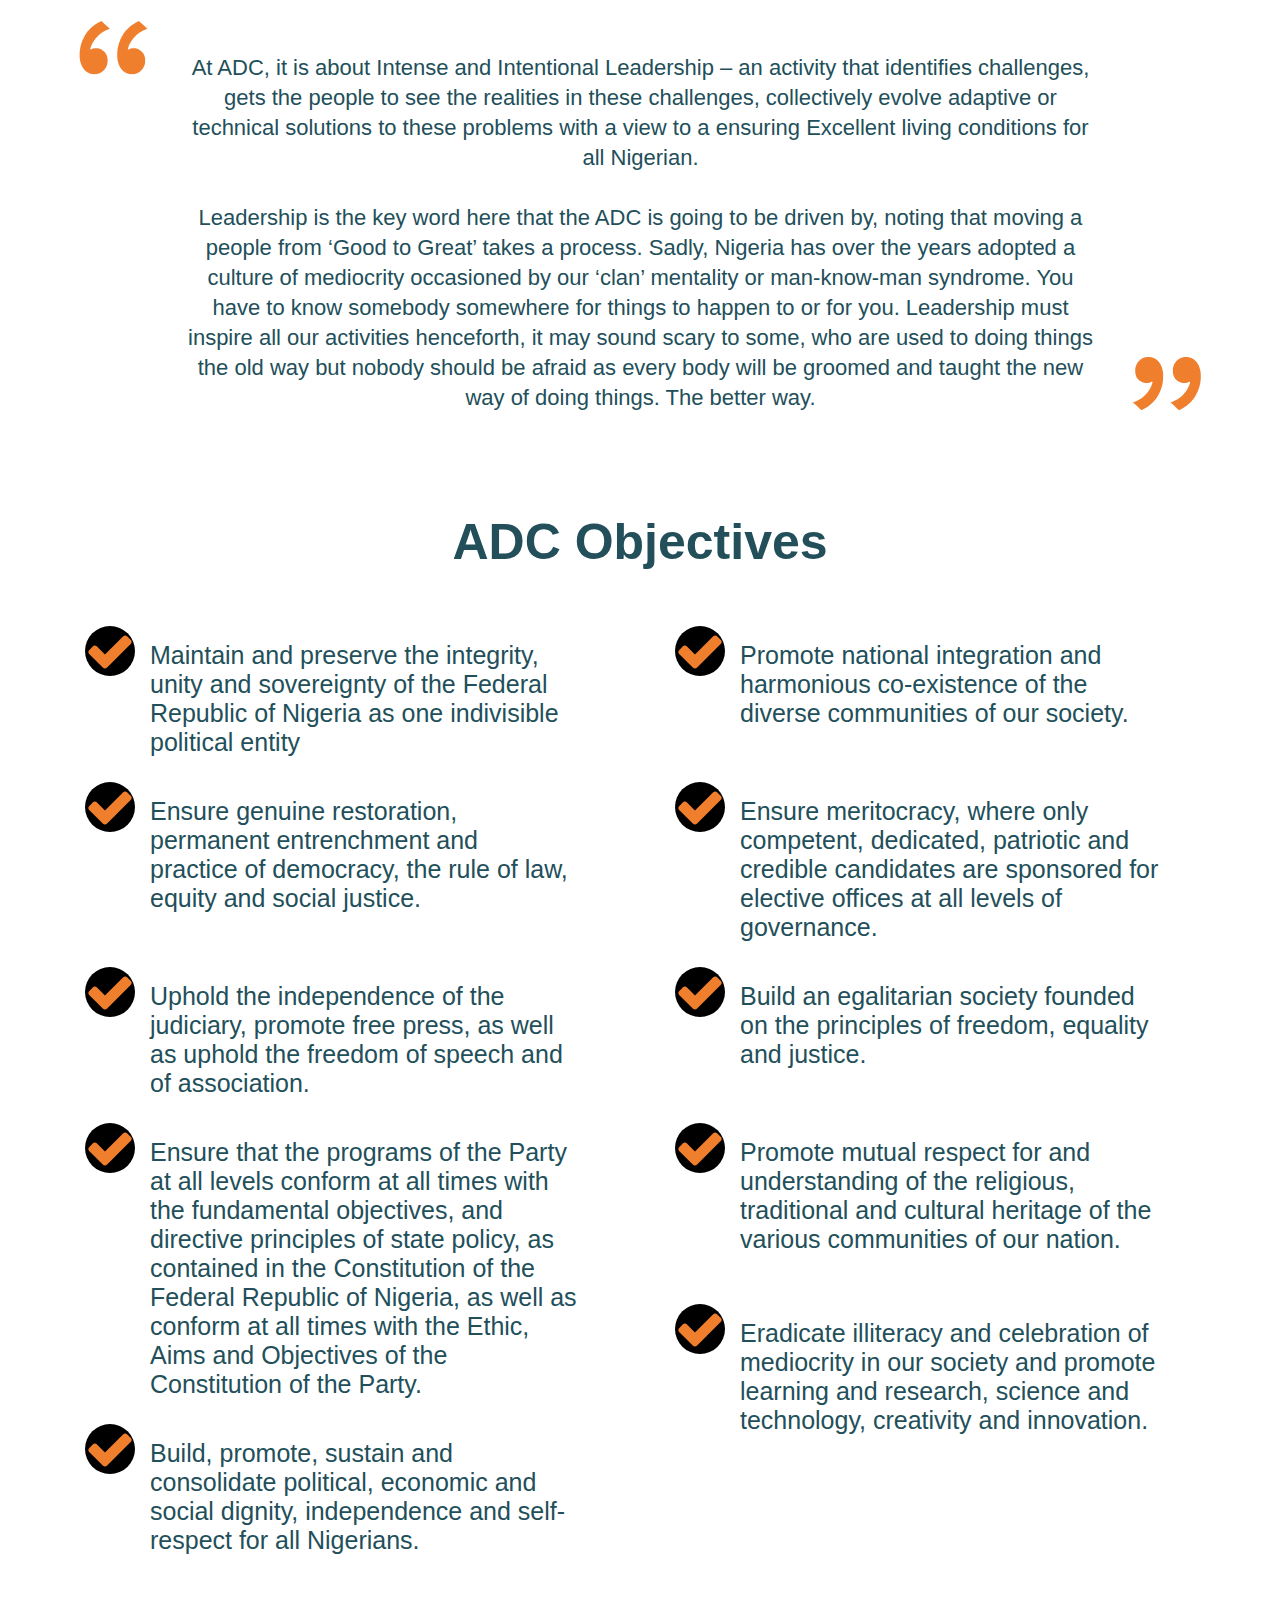
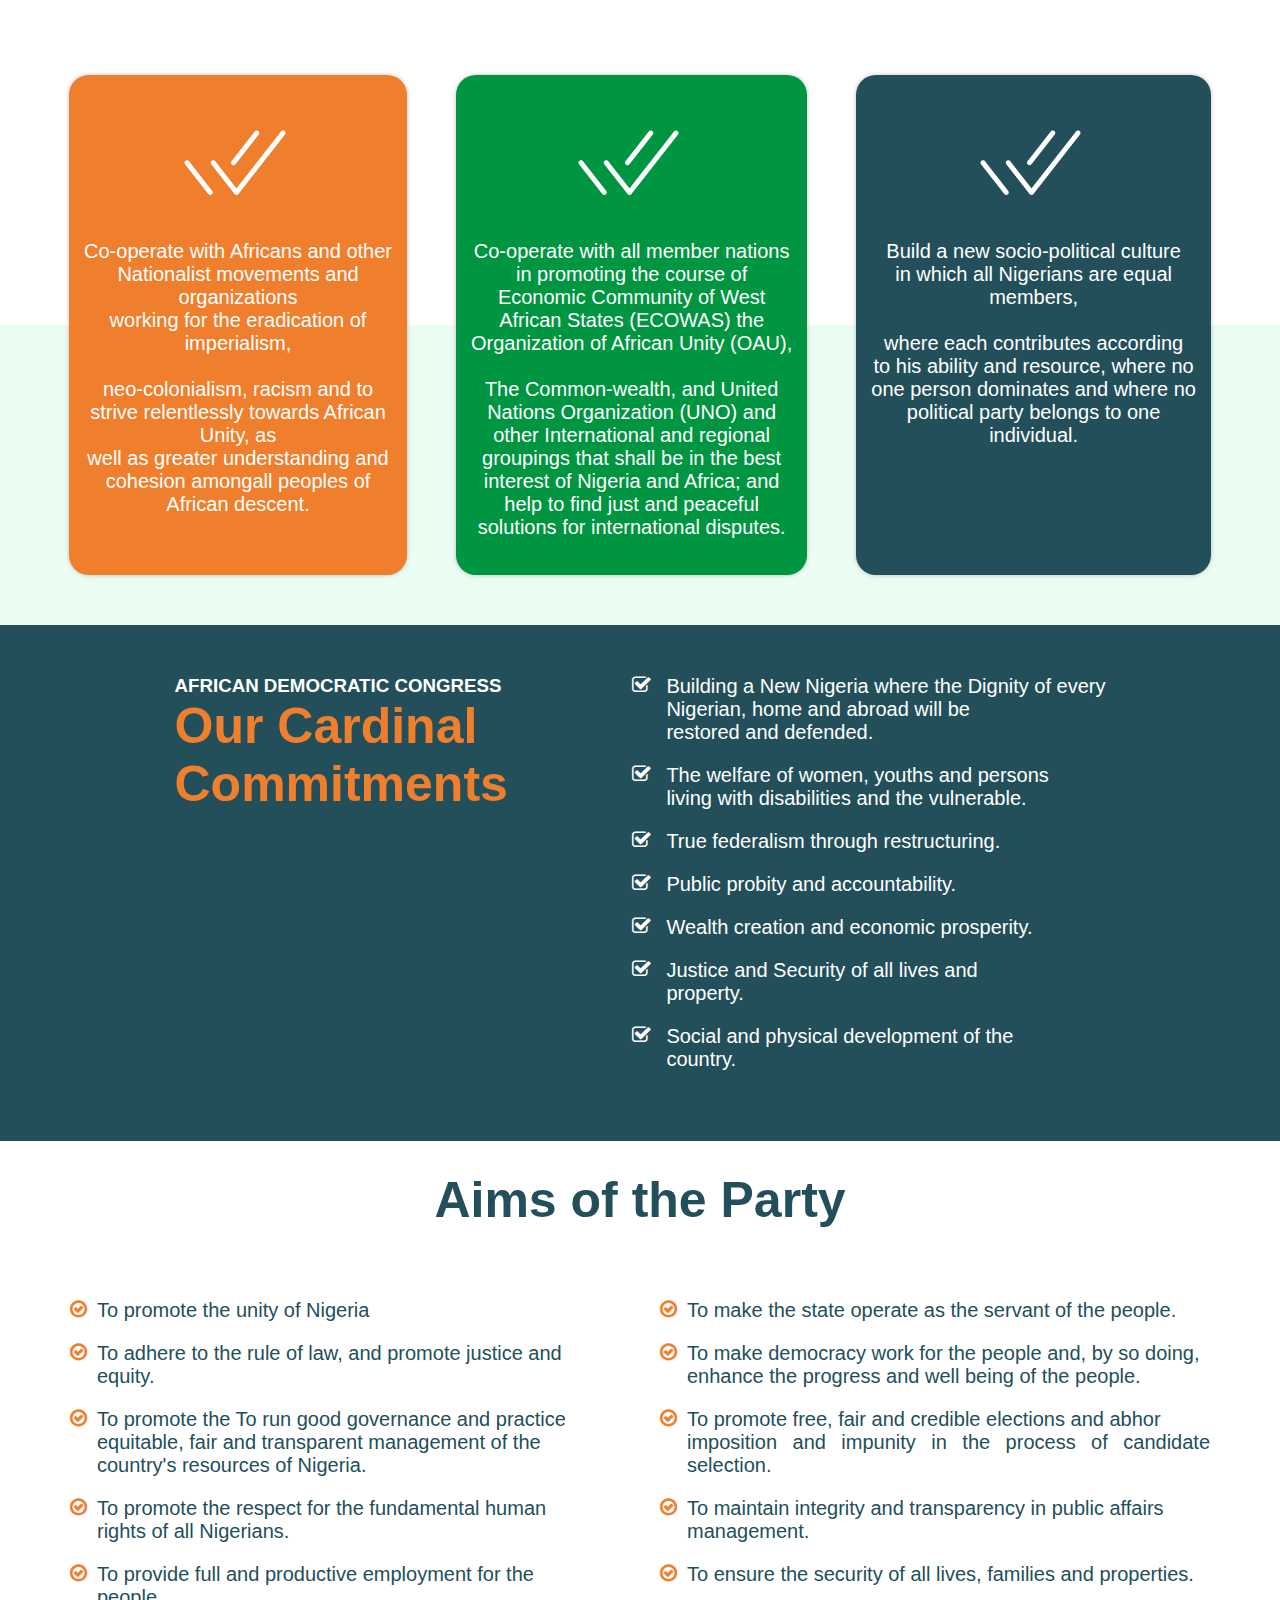
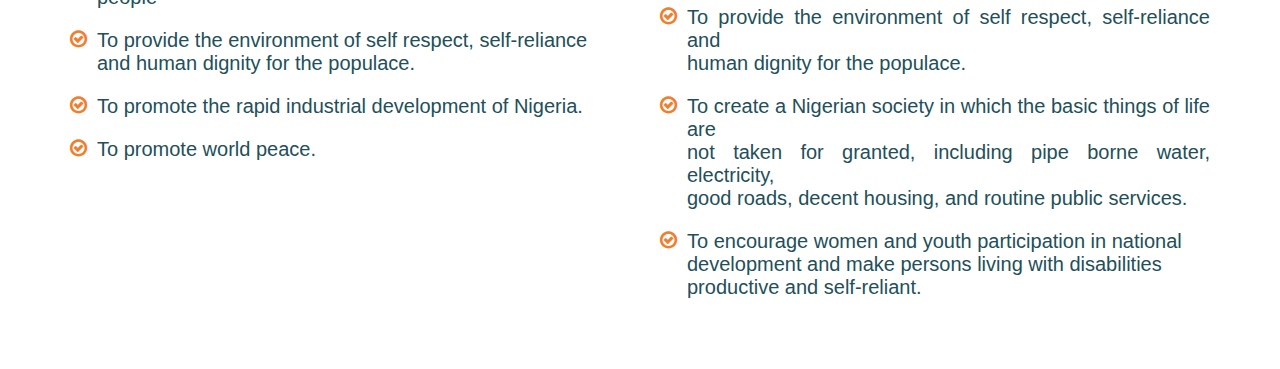
<file: index.html>
<!DOCTYPE html>
<html lang="en">
<head>
    <meta charset="UTF-8">
    <meta http-equiv="X-UA-Compatible" content="IE=edge">
    <meta name="viewport" content="width=device-width, initial-scale=1.0">
    <title>ADC Project</title>
    <link rel="stylesheet" href="css/style.css">
    <link rel="stylesheet" href="https://cdnjs.cloudflare.com/ajax/libs/font-awesome/4.7.0/css/font-awesome.min.css">
</head>
<body>
    <main>
        <!-- our manifesto -->
        <div class="manifesto">
    
            <p>
                <div><img src="/images/“.png" alt="" class="opening_quote"></div>

                At ADC, it is about Intense and Intentional Leadership – an activity that identifies challenges, <br>
                gets the people to see the realities in these challenges, collectively evolve adaptive or <br>
                technical solutions to these problems with a view to a ensuring Excellent living conditions for <br> all Nigerian.
                <br><br>
                Leadership is the key word here that the ADC is going to be driven by, noting that moving a <br> 
                people from ‘Good to Great’ takes a process. Sadly, Nigeria has over the years adopted a <br>
                culture of mediocrity occasioned by our ‘clan’ mentality or man-know-man syndrome. You <br>
                have to know somebody somewhere for things to happen to or for you. Leadership must <br>
                inspire all our activities henceforth, it may sound scary to some, who are used to doing things <br>
                the old way but nobody should be afraid as every body will be groomed and taught the new  <br>
                way of doing things. The better way.
                
                <div><img src="/images/” (1).png" alt="" class="closing_quote"></div>
            </p>
        </div>
                    <!-- ADC Objectives -->
        <div class="Adc_objectives">

            <h1>ADC Objectives</h1>

            <div class="sub_Adc_objectives">
                        <!-- objective one -->
                <div class="objective_one_to_ten">
                    <i class="fa fa-check fa-2x big_circle_tick_Right" aria-hidden="true"></i>
                    <p>
                        Maintain and preserve the integrity, <br> unity and sovereignty of the Federal <br> Republic of Nigeria as one indivisible <br> political entity
                    </p>
                </div>
                        <!-- objective two -->
                <div class="objective_one_to_ten">
                    <i class="fa fa-check fa-2x big_circle_tick_Right" aria-hidden="true"></i>
                    <p>
                        Promote national integration and <br> harmonious co-existence of the <br> diverse communities of our society.
                    </p>
                </div>
                        <!-- objective three -->
                <div class="objective_one_to_ten">
                    <i class="fa fa-check fa-2x big_circle_tick_Right" aria-hidden="true"></i>
                    <p>
                        Ensure genuine restoration, <br> permanent entrenchment and <br> practice of democracy, the rule of law, <br> equity and social justice.
                    </p>
                </div>
                        <!-- objective four -->
                <div class="objective_one_to_ten">
                    <i class="fa fa-check fa-2x big_circle_tick_Right" aria-hidden="true"></i>
                    <p>
                        Ensure meritocracy, where only <br> competent, dedicated, patriotic and <br> credible candidates are sponsored for <br> elective offices at all levels of <br> governance.
                    </p>
                </div>
                        <!-- objective five -->
                <div class="objective_one_to_ten">
                    <i class="fa fa-check fa-2x big_circle_tick_Right" aria-hidden="true"></i>
                    <p>
                        Uphold the independence of the <br> judiciary, promote free press, as well <br> as uphold the freedom of speech and <br> of association.
                    </p>
                </div>
                        <!-- objective six -->
                <div class="objective_one_to_ten">
                    <i class="fa fa-check fa-2x big_circle_tick_Right" aria-hidden="true"></i>
                    <p>
                        Build an egalitarian society founded <br> on the principles of freedom, equality <br> and justice.
                    </p>
                </div>
                        <!-- objective seven -->
                <div class="objective_one_to_ten">
                    <i class="fa fa-check fa-2x big_circle_tick_Right" aria-hidden="true"></i>
                    <p>
                        Ensure that the programs of the Party <br> at all levels conform at all times with <br> the fundamental objectives, and <br> 
                        directive principles of state policy, as <br> contained in the Constitution of the <br> Federal Republic of Nigeria, as well as <br> 
                        conform at all times with the Ethic, <br> Aims and Objectives of the <br> Constitution of the Party.
                    </p>
                </div>
                        <!-- objective eight -->
                <div class="objective_one_to_ten">
                    <i class="fa fa-check fa-2x big_circle_tick_Right" aria-hidden="true"></i>
                    <p>
                        Promote mutual respect for and <br> understanding of the religious, <br> traditional and cultural heritage of the <br> various communities of our nation.
                    </p>
                </div>
                        <!-- objective nine -->
                <div class="objective_one_to_ten">
                    <i class="fa fa-check fa-2x big_circle_tick_Right" aria-hidden="true"></i>
                    <p>
                        Build, promote, sustain and <br> consolidate political, economic and <br> social dignity, independence and self- <br>respect for all Nigerians.
                    </p>
                </div>
                        <!-- objective ten -->
                <div class="objective_one_to_ten" id="objective_ten">
                    <i class="fa fa-check fa-2x big_circle_tick_Right" aria-hidden="true"></i>
                    <p>
                        Eradicate illiteracy and celebration of <br> mediocrity in our society and promote <br> learning and research, science and <br> technology, creativity and innovation.
                    </p>
                </div>

            </div>


        </div>
                      <!-- Co-operation And Partnerships -->
        <div class="Co-operation_And_Partnerships">

            <div class="Co-operate_with_Africans">
                <div>
                    <img src="/images/Shape.png" alt="">
                    <img src="/images/Path.png" alt="" class="tick_Right">
                </div>
                <p>
                    Co-operate with Africans and other <br>
                    Nationalist movements and <br> organizations <br>
                    working for the eradication of <br> imperialism, <br>
                    <br>
                    neo-colonialism, racism and to <br> strive relentlessly towards African <br> Unity, as <br>
                    well as greater understanding and <br>
                    cohesion amongall peoples of <br> African descent.
                </p>
            </div>

            <div class="Co-operate_with_member_nations">

                <div>
                    <img src="/images/Shape.png" alt="">
                    <img src="/images/Path.png" alt="" class="tick_Right">
                </div>
                <p>
                    Co-operate with all member nations <br> in promoting the course of <br> Economic Community of West <br> African States (ECOWAS) the <br> Organization of African Unity (OAU),
                    <br><br>
                    The Common-wealth, and United <br> Nations Organization (UNO) and <br> other International and regional <br> groupings that shall be in the best <br> interest of Nigeria and Africa; and <br> help to find just and peaceful <br> solutions for international disputes.
                </p>
            </div>

            <div class="Build_socio-political_culture">
                <div>
                    <img src="/images/Shape.png" alt="">
                    <img src="/images/Path.png" alt="" class="tick_Right">
                </div>
                <p>
                    Build a new socio-political culture <br> in which all Nigerians are equal <br> members,
                    <br><br>
                    where each contributes according <br> to his ability and resource, where no <br> one person dominates and where no <br> political party belongs to one <br> individual.
                </p>
            </div>

        </div>
                    <!-- Cardinal Commitments Section -->
        <div class="cardinal_commitments">

            <div>
                <h3>AFRICAN DEMOCRATIC CONGRESS</h3>
                <h1>Our Cardinal <br>Commitments</h1>
            </div>
                    <!-- Lists of Commitments -->
            <div>
                    <!-- commitment one -->
                <div class="commitment_one_to_seven">
                    <i class="fa fa-check-square-o square_tick_Right" aria-hidden="true"></i>
                    <p>
                        Building a New Nigeria where the Dignity of every <br> Nigerian, home and abroad will be <br> restored and defended.
                    </p>
                </div>
                    <!-- commitment two -->
                <div class="commitment_one_to_seven">
                    <i class="fa fa-check-square-o square_tick_Right" aria-hidden="true"></i>
                    <p>
                        The welfare of women, youths and persons <br> living with disabilities and the vulnerable.
                    </p>
                </div>
                    <!-- commitment three -->
                <div class="commitment_one_to_seven">
                    <i class="fa fa-check-square-o square_tick_Right" aria-hidden="true"></i>
                    <p>
                        True federalism through restructuring.​
                    </p>
                </div>
                    <!-- commitment four -->
                <div class="commitment_one_to_seven">
                    <i class="fa fa-check-square-o square_tick_Right" aria-hidden="true"></i>
                    <p>
                        Public probity and accountability.
                    </p>
                </div>
                    <!-- commitment five -->
                <div class="commitment_one_to_seven">
                    <i class="fa fa-check-square-o square_tick_Right" aria-hidden="true"></i>
                    <p>
                        Wealth creation and economic prosperity.
                    </p>
                </div>
                    <!-- commitment six -->
                <div class="commitment_one_to_seven">
                    <i class="fa fa-check-square-o square_tick_Right" aria-hidden="true"></i>
                    <p>
                        Justice and Security of all lives and <br> property.
                    </p>
                </div>
                    <!-- commitment seven -->
                <div class="commitment_one_to_seven">
                    <i class="fa fa-check-square-o square_tick_Right" aria-hidden="true"></i>
                    <p>
                        Social and physical development of the <br> country.
                    </p>
                </div>

            </div>

        </div>
                    <!-- Aims of the party section -->
        <div class="aims_of_party">

            <h2>Aims of the Party</h2>

            <div class="sub_aims_of_party">
                    <!-- column one of sub_aims_of_party -->
                <div>
                     <!-- sub_aims_of_party one -->
                    <div class="aim_one_to_sixteen">
                        <i class="fa fa-check-circle-o small_circle_tick_Right" aria-hidden="true"></i>
                        <p>To promote the unity of Nigeria​ </p>
                    </div>
                    <!-- sub_aims_of_party two -->
                    <div class="aim_one_to_sixteen">
                        <i class="fa fa-check-circle-o small_circle_tick_Right" aria-hidden="true"></i>
                        <p>To adhere to the rule of law, and promote justice and <br> equity.</p>
                    </div>
                    <!-- sub_aims_of_party three -->
                    <div class="aim_one_to_sixteen">
                        <i class="fa fa-check-circle-o small_circle_tick_Right" aria-hidden="true"></i>
                        <p>To promote the To run good governance and practice <br> equitable, fair and transparent management of the <br> 
                            country's resources of Nigeria​.</p>
                    </div>
                    <!-- sub_aims_of_party four -->
                    <div class="aim_one_to_sixteen">
                        <i class="fa fa-check-circle-o small_circle_tick_Right" aria-hidden="true"></i>
                        <p>To promote the respect for the fundamental human <br> rights of all Nigerians.</p>
                    </div>
                    <!-- sub_aims_of_party five -->
                    <div class="aim_one_to_sixteen">
                        <i class="fa fa-check-circle-o small_circle_tick_Right" aria-hidden="true"></i>
                        <p>To provide full and productive employment for the <br> people</p>
                    </div>
                    <!-- sub_aims_of_party six -->
                    <div class="aim_one_to_sixteen">
                        <i class="fa fa-check-circle-o small_circle_tick_Right" aria-hidden="true"></i>
                        <p>To provide the environment of self respect, self-reliance <br> and human dignity for the populace.</p>
                    </div>
                    <!-- sub_aims_of_party seven -->
                    <div class="aim_one_to_sixteen">
                        <i class="fa fa-check-circle-o small_circle_tick_Right" aria-hidden="true"></i>
                        <p>To promote the rapid industrial development of Nigeria.</p>
                    </div>
                    <!-- sub_aims_of_party eight -->
                    <div class="aim_one_to_sixteen">
                        <i class="fa fa-check-circle-o small_circle_tick_Right" aria-hidden="true"></i>
                        <p>To promote world peace.</p>
                    </div>
    
                </div>

                        <!-- column two of sub_aims_of_party -->
                <div>
                        <!-- sub_aims_of_party nine -->
                    <div class="aim_one_to_sixteen">
                        <i class="fa fa-check-circle-o small_circle_tick_Right" aria-hidden="true"></i>
                       <p>To make the state operate as the servant of the people.​</p>
                    </div>
                        <!-- sub_aims_of_party ten -->
                    <div class="aim_one_to_sixteen">
                        <i class="fa fa-check-circle-o small_circle_tick_Right" aria-hidden="true"></i>
                        <p>To make democracy work for the people and, by so doing, <br> enhance the progress and well being of the people.​</p>
                    </div>
                        <!-- sub_aims_of_party eleven -->
                    <div class="aim_one_to_sixteen">
                        <i class="fa fa-check-circle-o small_circle_tick_Right" aria-hidden="true"></i>
                        <p>To promote free, fair and credible elections and abhor <br> imposition and impunity in the process of candidate selection.<p>​
                    </div>
                        <!-- sub_aims_of_party twelve -->
                    <div class="aim_one_to_sixteen">
                        <i class="fa fa-check-circle-o small_circle_tick_Right" aria-hidden="true"></i>
                       <p>To maintain integrity and transparency in public affairs <br> management.</p>
                    </div>
                        <!-- sub_aims_of_party thirteen -->
                    <div class="aim_one_to_sixteen">
                        <i class="fa fa-check-circle-o small_circle_tick_Right" aria-hidden="true"></i>
                        <p>To ensure the security of all lives, families and properties.</p>
                    </div>
                        <!-- sub_aims_of_party fourteen -->
                    <div class="aim_one_to_sixteen">
                        <i class="fa fa-check-circle-o small_circle_tick_Right" aria-hidden="true"></i>
                        <p>To provide the environment of self respect, self-reliance and <br> human dignity for the populace.</p>
                    </div>
                        <!-- sub_aims_of_party fifteen -->
                    <div class="aim_one_to_sixteen">
                        <i class="fa fa-check-circle-o small_circle_tick_Right" aria-hidden="true"></i>
                        <p>To create a Nigerian society in which the basic things of life are <br> not taken for granted, 
                            including pipe borne water, electricity, <br> good roads, decent housing, and routine public services.</p>
                    </div>
                        <!-- sub_aims_of_party sixteen -->
                    <div class="aim_one_to_sixteen">
                        <i class="fa fa-check-circle-o small_circle_tick_Right" aria-hidden="true"></i>
                        <p>To encourage women and youth participation in national <br> development and make persons living with disabilities <br>
                         productive and self-reliant.</p>
                    </div>

                </div>

            </div>

        </div>

    </main>
</body>
</html>
</file>
<file: css/style.css>
*{
    margin: 0;
    padding: 0;
    box-sizing: border-box;
    
    font-family: 'Work Sans', sans-serif;
}

@import url('https://fonts.googleapis.com/css2?family=Work+Sans:wght@300&display=swap');

.manifesto{
    font-size: 22px;
    padding-top: 53px;
    font-style: normal;
    font-weight: 500;
    line-height: 30px;
    text-align: center;
    color: #224F5A;
    display: flex;
    justify-content: space-evenly;
}

.opening_quote{
    position: relative;
    top: -2rem;
    
}

.closing_quote{
    position: relative;
    top: 19rem;
    
}

.Adc_objectives{
    font-weight: 500;
    margin-top: 50px;
    text-align: center;
    color: #224F5A;
    padding: 50px;
}

.Adc_objectives h1{
    font-size: 50px;
}

.sub_Adc_objectives{
    display: grid;
    grid-template-columns: 50% 50%;
    justify-content: space-evenly;
    text-align: justify;
    font-size: 25px;
    padding-top: 50px;
    padding-bottom: 300px;
}

.big_circle_tick_Right{
    color:#EF7E2D;
    background-color: black;
    border-radius: 50%;
    height: 50px;
    position: relative;
    top: -30px;
    margin: 15px;
}

.objective_one_to_ten{
    display: flex;
    margin: 20px;
}

#objective_ten{
    margin-left: 20px;
    position: relative;
    top: -120px;
}

.Co-operation_And_Partnerships{
    display: flex;
    justify-content: space-evenly;
    color: white;
    text-align: center;
    font-size: 20px;
    padding: 20px;
    height: 300px;
    background: rgba(62, 233, 135, 0.1);
}

.Co-operate_with_Africans{
    background: #EF7E2D;
    padding: 15px;
    box-shadow: 0px 0px 4px rgba(0, 0, 0, 0.25);
    border-radius: 20px;
    position: relative;
    bottom: 270px;
    height:500px;
}

.Co-operate_with_member_nations{
    background: #009541;
    padding: 15px;
    box-shadow: 0px 0px 4px rgba(0, 0, 0, 0.25);
    border-radius: 20px;
    position: relative;
    bottom: 270px;
    height:500px;
}

.Build_socio-political_culture{
    background: #224F5A;
    padding: 15px;
    box-shadow: 0px 0px 4px rgba(0, 0, 0, 0.25);
    border-radius: 20px;
    position: relative;
    bottom: 270px;
    height:500px;
}

.Co-operate_with_Africans div,
.Co-operate_with_member_nations div,
.Build_socio-political_culture div{
    margin-left: 50px;
    padding: 40px;
}

.tick_Right{
    position: relative;
    right: 56px;
}

.cardinal_commitments{
    background: #224F5A;
    display: flex;
    justify-content: space-evenly;
    color: white;
    padding: 50px;
}

.cardinal_commitments h1{
    color:#EF7E2D;
    font-size: 50px;
}

div .commitment_one_to_seven{
    display: flex;
    margin-bottom: 20px;
    font-size: 20px;
}

.square_tick_Right{
    padding-right: 15px;
}

.aims_of_party h2{
    color: #224F5A;
    text-align: center;
    font-size: 50px;
    padding-top: 30px;
}

.small_circle_tick_Right{
    color:#EF7E2D;
    margin-right: 10px;
}

.sub_aims_of_party{
    display: grid;
    grid-template-columns: 50% 50%;
    color: #224F5A;
    text-align: justify;
    font-size: 20px;
    padding: 50px;
}

.aim_one_to_sixteen{
    display: flex;
    margin: 20px;
}







@media (max-width:1080px) {
    .Co-operation_And_Partnerships{
        flex-wrap: wrap;
        background: none;
    }

    .cardinal_commitments{
        position: relative;
        top: 31rem;
    }

    .aims_of_party {
        position: relative;
        top: 32rem;
    }

    .Build_socio-political_culture{
        margin-top: 20px;
    }

    #objective_ten{
        margin-left: 20px;
        position: relative;
        top: -15rem;
    }

}




@media (max-width: 1044px) {
    .closing_quote{
        position: sticky;
        top: 60rem;
    }
}




@media (max-width: 769px) {
    .Co-operation_And_Partnerships{
        flex-wrap: wrap;
        font-size: 19px;
        display: grid;
    }

    .aims_of_party{
        position: relative;
        top: 66rem;
    }

    .sub_Adc_objectives{
        display: block;

    }

    .objective_one_to_ten{
        padding-bottom: 25px;
    }

    #objective_ten{
        margin-left: 20px;
        position: relative;
        top: 2rem;
    }

    .sub_aims_of_party{
        display: block;
    }

    .cardinal_commitments{
        position: relative;
        display: block;
        top: 65rem;
    }

    .commitment_one_to_seven{
        padding: 20px;
    }

    .Co-operate_with_Africans,
    .Co-operate_with_member_nations,
    .Build_socio-political_culture{
        margin-bottom: 20px;
    }
} 



@media (max-width:425px) {
    .aims_of_party{
        position: relative;
        top: 65rem;
    }

    .Co-operate_with_Africans div,
    .Co-operate_with_member_nations div,
    .Build_socio-political_culture div{
        margin-left: 0px;
        padding: 20px;
    }

    .cardinal_commitments h1{
        font-size: 37px;
    }

    .closing_quote{
        position: relative;
        top: 73rem;
    }
}


@media (max-width:375px){
    .closing_quote{
        position: relative;
        top: 80rem;
    } 
}


@media (max-width:320px){
    .closing_quote{
        position: relative;
        top: 110rem;
    } 
}
</file>
